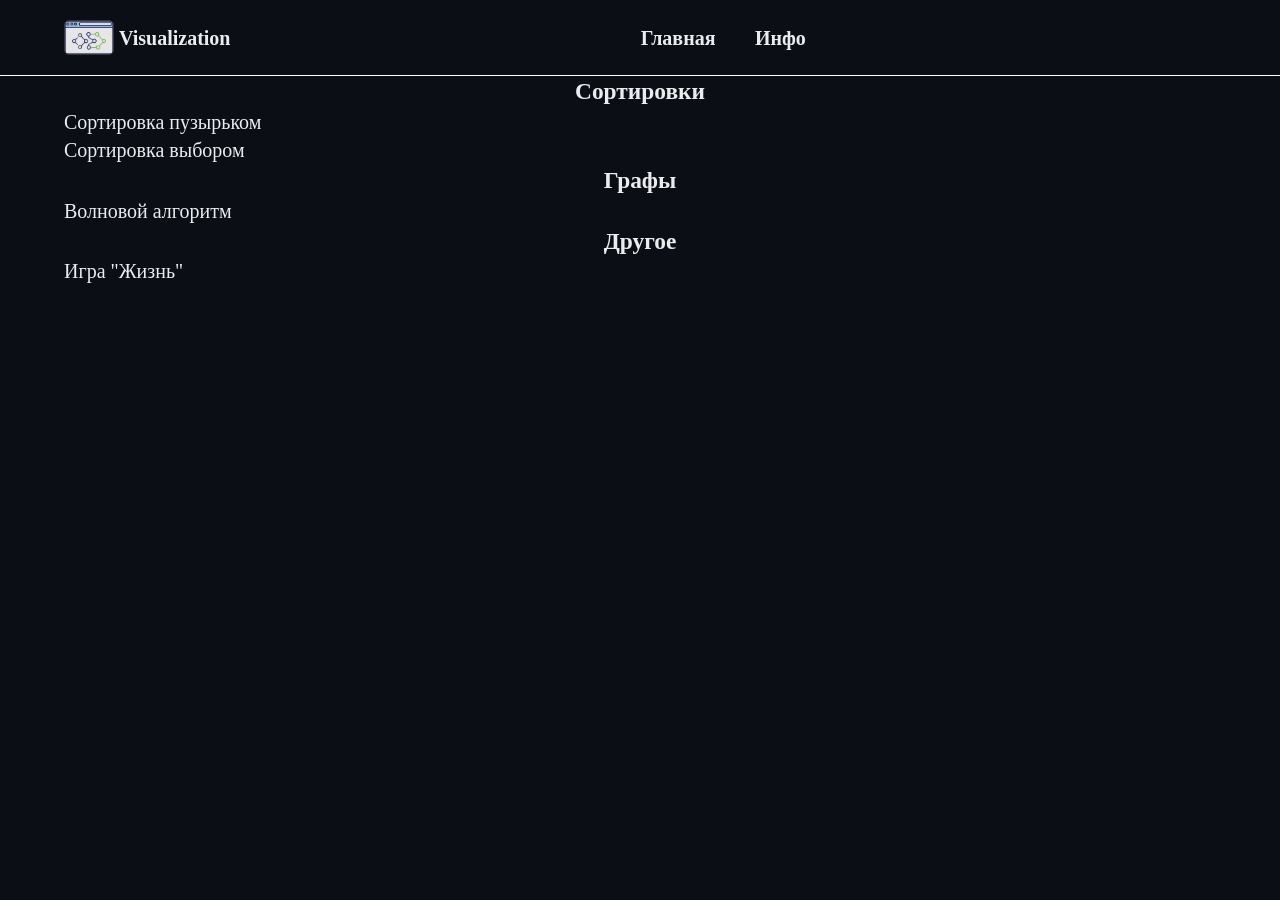
<file: index.html>
<!DOCTYPE html>
<html lang="en">
<head>
    <meta charset="UTF-8">
    <meta name="viewport" content="width=device-width, initial-scale=1.0">
    <title>Visualization</title>
    <link rel="stylesheet" href="css/style.css">
    <link rel="shortcut icon" href="photo/favicon.png" type="image/x-icon">
</head>
<body>
    <header class="main_header">
        <section class="header">
            <div class="logo">
                <img src="photo/favicon.png" alt="logo" width="50px" class="logopng">
                <h4 class="logo_text">Visualization</h4>
            </div>
            <ul class="header_menu">
                <li class="button_header">
                    <a href="./index.html"><h4>Главная</h4></a>
                </li>
                <li class="button_header">
                    <a href="html/info.html"><h4>Инфо</h4></a>
                </li>
            </ul>
        </section>
    </header>

    <main>
        <section>
            <article>
                <h1>Сортировки</h1>
                <ul>
                    <li>
                        <a href="html/bubble_sorting.html">Сортировка пузырьком</a>
                    </li>
                    <li>
                        <a href="html/sorting_by_choice.html">Сортировка выбором</a>
                    </li>
                </ul>
            </article>
            <article>
                <h1>Графы</h1>
                <ul>
                    <li>
                        <a href="html/wave_algorithm.html">Волновой алгоритм</a>
                    </li>
                </ul>
            </article>
            <article>
                <h1>Другое</h1>
                <ul>
                    <li>
                        <a href="html/life.html">Игра "Жизнь"</a>
                    </li>
                </ul>
            </article>
        </section>
    </main>
</body>
</html>
</file>
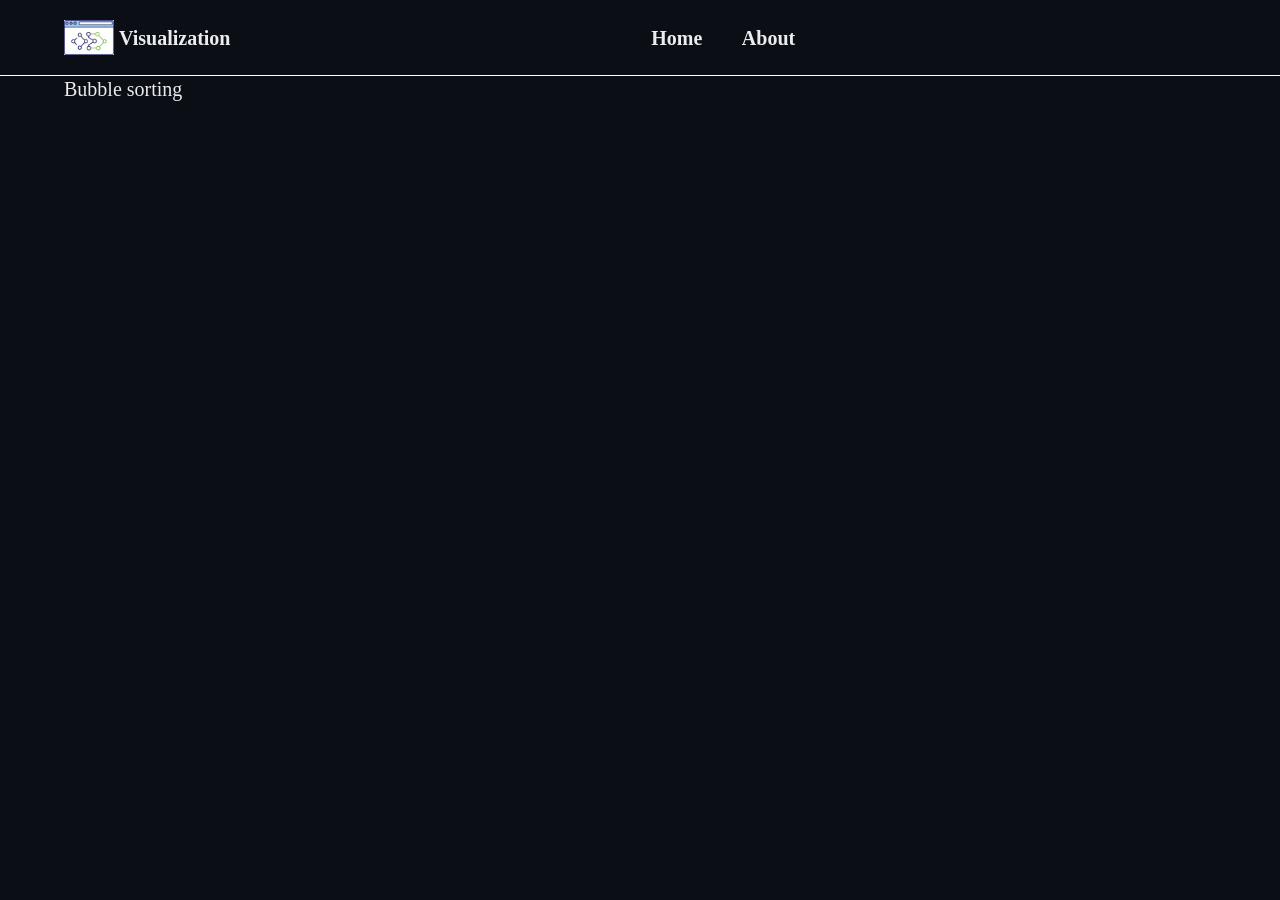
<file: index.html.html>
<!DOCTYPE html>
<html lang="en">
<head>
    <meta charset="UTF-8">
    <meta name="viewport" content="width=device-width, initial-scale=1.0">
    <title>Visualization</title>
    <link rel="stylesheet" href="css/style.css">
    <link rel="shortcut icon" href="photo/favicon.png" type="image/x-icon">
</head>
<body>
    <header class="main_header">
        <section class="header">
            <div class="logo">
                <img src="photo/favicon.png" alt="logo" width="50px">
                <h4 class="logo_text">Visualization</h4>
            </div>
            <ul class="header_menu">
                <li class="button_header">
                    <a href="./index.html"><h4>Home</h4></a>
                </li>
                <li class="button_header">
                    <h4>About</h4>
                </li>
            </ul>
        </section>
    </header>
    <main>
        <section>
            <article>
                <ul>
                    <li>
                        <a href="html/bubble_sorting.html">Bubble sorting</a>
                    </li>
                </ul>
            </article>
        </section>
    </main>
</body>
</html>
</file>
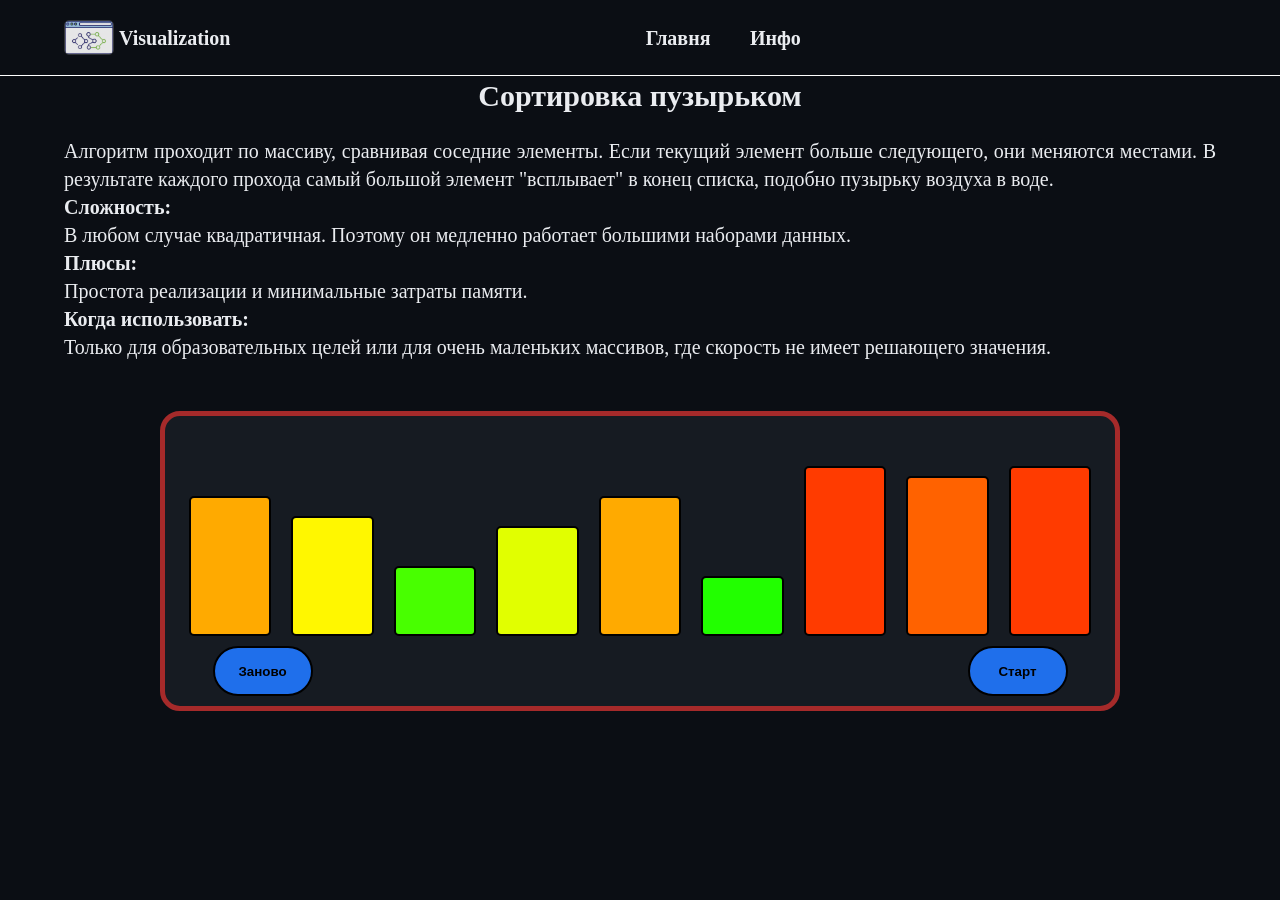
<file: html/bubble_sorting.html>
<!DOCTYPE html>
<html lang="en">
<head>
    <meta charset="UTF-8">
    <meta name="viewport" content="width=device-width, initial-scale=1.0">

    <title>Сортировка пузырьком</title>
    <link rel="shortcut icon" href="../photo/favicon.png" type="image/x-icon">

    <link rel="stylesheet" href="../css/visualBlock.css">
    <link rel="stylesheet" href="../css/style.css">
</head>
<body>
    <header class="main_header">
        <section class="header">
            <div class="logo">
                <img src="../photo/favicon.png" alt="logo" width="50px" class="logopng">
                <h4 class="logo_text">Visualization</h4>
            </div>
            <ul class="header_menu">
                <li class="button_header">
                    <a href="../index.html"><h4>Главня</h4></a>
                </li>
                <li class="button_header">
                    <a href="./info.html"><h4>Инфо</h4></a>
                </li>
            </ul>
        </section>
    </header>

    <main>
        <section>
            <h1>Сортировка пузырьком</h1>
            <article class="article_text">
                <p class="sorting">Алгоритм проходит по массиву, сравнивая соседние элементы. Если текущий элемент больше следующего, они меняются местами. В результате каждого прохода самый большой элемент "всплывает" в конец списка, подобно пузырьку воздуха в воде.</p>
                <ul class = "sorting">
                    <li>
                        <b>Сложность: </b>
                        <p>В любом случае квадратичная. Поэтому он медленно работает большими наборами данных.</p>
                    </li>
                    <li>
                        <b>Плюсы: </b>
                        <p>Простота реализации и минимальные затраты памяти.</p>
                    </li>
                    <li>
                        <b>Когда использовать: </b>
                        <p>Только для образовательных целей или для очень маленьких массивов, где скорость не имеет решающего значения.</p>
                    </li>
                </ul>
            </article>
        </section>

        <div id="visualBlock">
            <div id="container"></div>
            <div class="buttons">
                <button id="restart">Заново</button>
                <button id="start">Старт</button>
            </div>
        </div>

        <script type="module" src="../js/generate.js"></script>
        <script type="module" src="../js/bubbleSort.js"></script>
    </main>
</body>
</html>
</file>
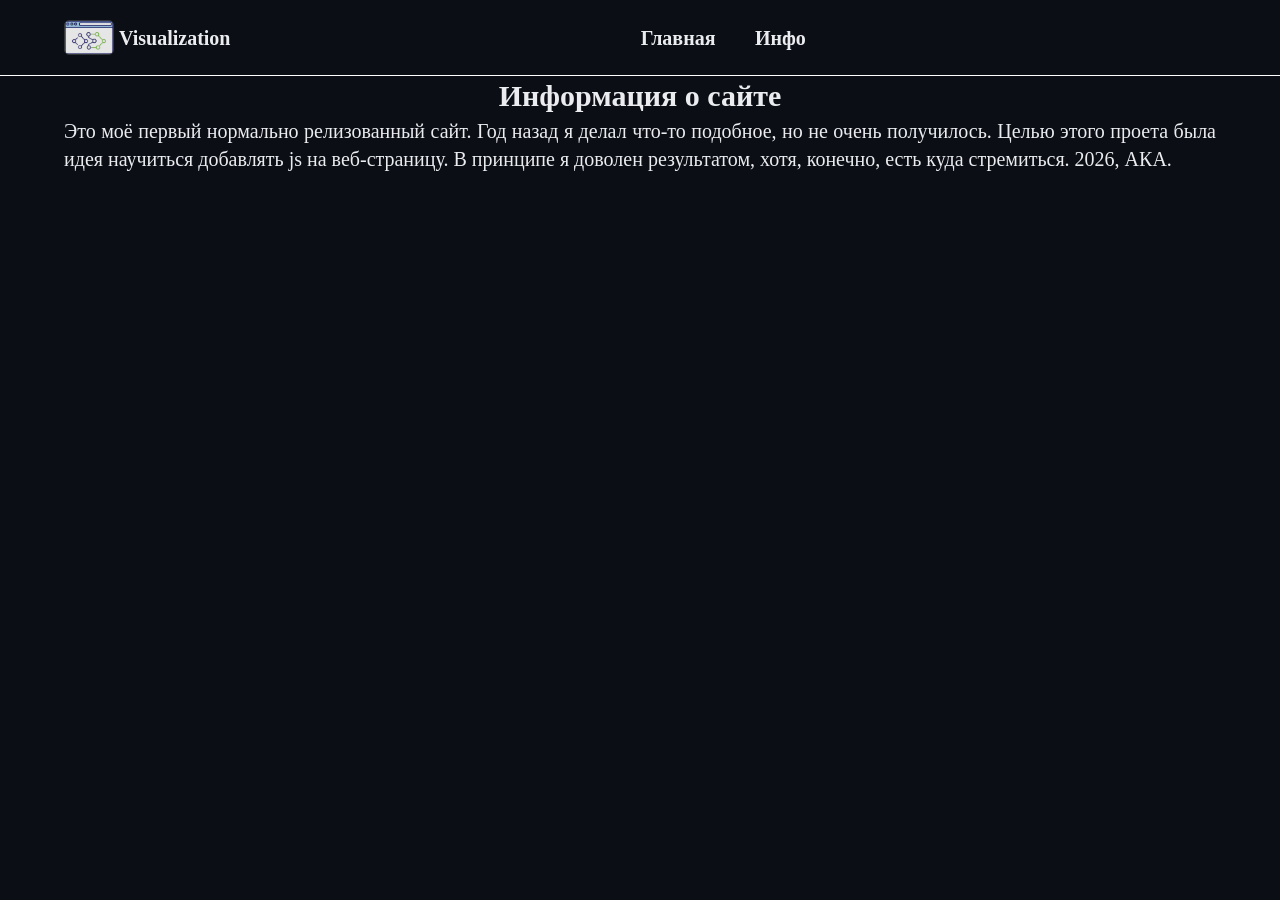
<file: html/info.html>
<!DOCTYPE html>
<html lang="en">
<head>
    <meta charset="UTF-8">
    <meta name="viewport" content="width=device-width, initial-scale=1.0">
    <title>Visualization</title>
    <link rel="stylesheet" href="../css/style.css">
    <link rel="shortcut icon" href="../photo/favicon.png" type="image/x-icon">
</head>
<body>
    <header class="main_header">
        <section class="header">
            <div class="logo">
                <img src="../photo/favicon.png" alt="logo" width="50px" class="logopng">
                <h4 class="logo_text">Visualization</h4>
            </div>
            <ul class="header_menu">
                <li class="button_header">
                    <a href="../index.html"><h4>Главная</h4></a>
                </li>
                <li class="button_header">
                    <a href="/html/info.html"><h4>Инфо</h4></a>
                </li>
            </ul>
        </section>
    </header>

    <main>
        <section>
            <h1>Информация о сайте</h1>
            <p>Это моё первый нормально релизованный сайт. Год назад я делал что-то 
                подобное, но не очень получилось. Целью этого проета была идея 
                научиться добавлять js на веб-страницу. В принципе я доволен результатом, 
                хотя, конечно, есть куда стремиться. 2026, АКА.
            </p>
        </section>
    </main>
</body>
</html>
</file>
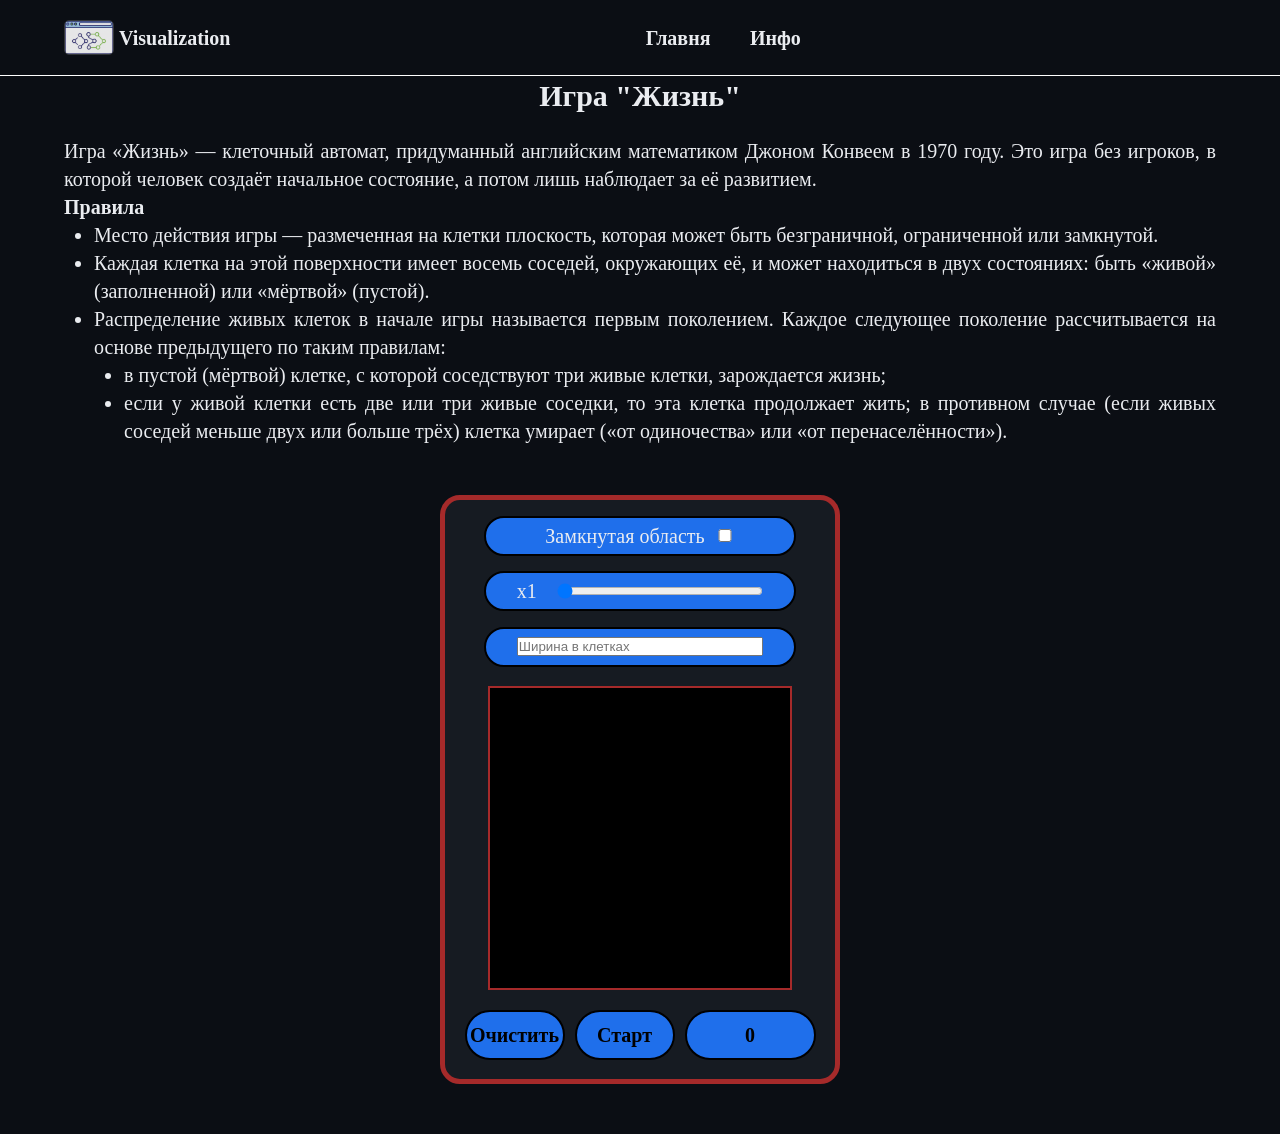
<file: html/life.html>
<!DOCTYPE html>
<html lang="en">
<head>
    <meta charset="UTF-8">
    <meta name="viewport" content="width=device-width, initial-scale=1.0">

    <title>Игра "Жизнь"</title>
    <link rel="shortcut icon" href="../photo/favicon.png" type="image/x-icon">

    <link rel="stylesheet" href="../css/grid.css">
    <link rel="stylesheet" href="../css/style.css">
</head>
<body>
    <header class="main_header">
        <section class="header">
            <div class="logo">
                <img src="../photo/favicon.png" alt="logo" width="50px" class="logopng">
                <h4 class="logo_text">Visualization</h4>
            </div>
            <ul class="header_menu">
                <li class="button_header">
                    <a href="../index.html"><h4>Главня</h4></a>
                </li>
                <li class="button_header">
                    <a href="./info.html"><h4>Инфо</h4></a>
                </li>
            </ul>
        </section>
    </header>

    <main>
        <section>
            <h1>Игра "Жизнь"</h1>
            <article class="article_text">
                <p class="sorting">Игра «Жизнь» — клеточный автомат, придуманный английским математиком Джоном Конвеем в 1970 году. 
                                    Это игра без игроков, в которой человек создаёт начальное состояние, а потом лишь наблюдает за её развитием.</p>
                <h4>Правила</h4>
                <ul class="ul_t">
                    <li class="marker_li">
                        Место действия игры — размеченная на клетки плоскость, которая может быть безграничной, ограниченной или замкнутой.
                    </li>
                    <li class="marker_li">
                        Каждая клетка на этой поверхности имеет восемь соседей, окружающих её, и может находиться в двух состояниях: быть «живой» (заполненной) или «мёртвой» (пустой).
                    </li>
                    <li class="marker_li">
                        <p>Распределение живых клеток в начале игры называется первым поколением. Каждое следующее поколение рассчитывается на основе предыдущего по таким правилам:</p>
                        <ul class="ul_t">
                            <li class="marker_li">
                                в пустой (мёртвой) клетке, с которой соседствуют три живые клетки, зарождается жизнь;
                            </li>
                            <li class="marker_li">
                                если у живой клетки есть две или три живые соседки, то эта клетка продолжает жить; в противном случае (если живых соседей меньше двух или больше трёх) клетка умирает («от одиночества» или «от перенаселённости»).
                            </li>
                        </ul>
                    </li>
                </ul>
            </article>
        </section>

        <section class="grid_block">
            <div class="textLabel">
                <label for="bodering_field" class="Lab">
                    Замкнутая область
                    <input type="checkbox" id="bodering_field" class="checkbox">
                </label>
                <label for="speed_mode" class="Lab">
                    <div id="forspeed">
                        <p id="speedtext">x1</p>
                        <input type="range" id="speed_mode" class="checkbox" min="1" max="20" step="1" value="1">
                    </div>
                </label>
                <label for="size_nume" class="Lab">
                    <input type="number" id="size_nume" min='1' max='128' placeholder="Ширина в клетках">
                </label>
            </div>
            
            <canvas id="canvas_life" width="1024px" height="1024px"></canvas>

            <div class="buttons_grid">
                <div class="buttons_inGrid">
                    <div class="button" id="clear">Очистить</div>
                    <div class="button" id="start">Старт</div>
                </div>
                <div id="grid_text"></div>
            </div>
        </section>
    </main>

    <script src="../js/gameLife.js"></script>
</body>
</html>
</file>
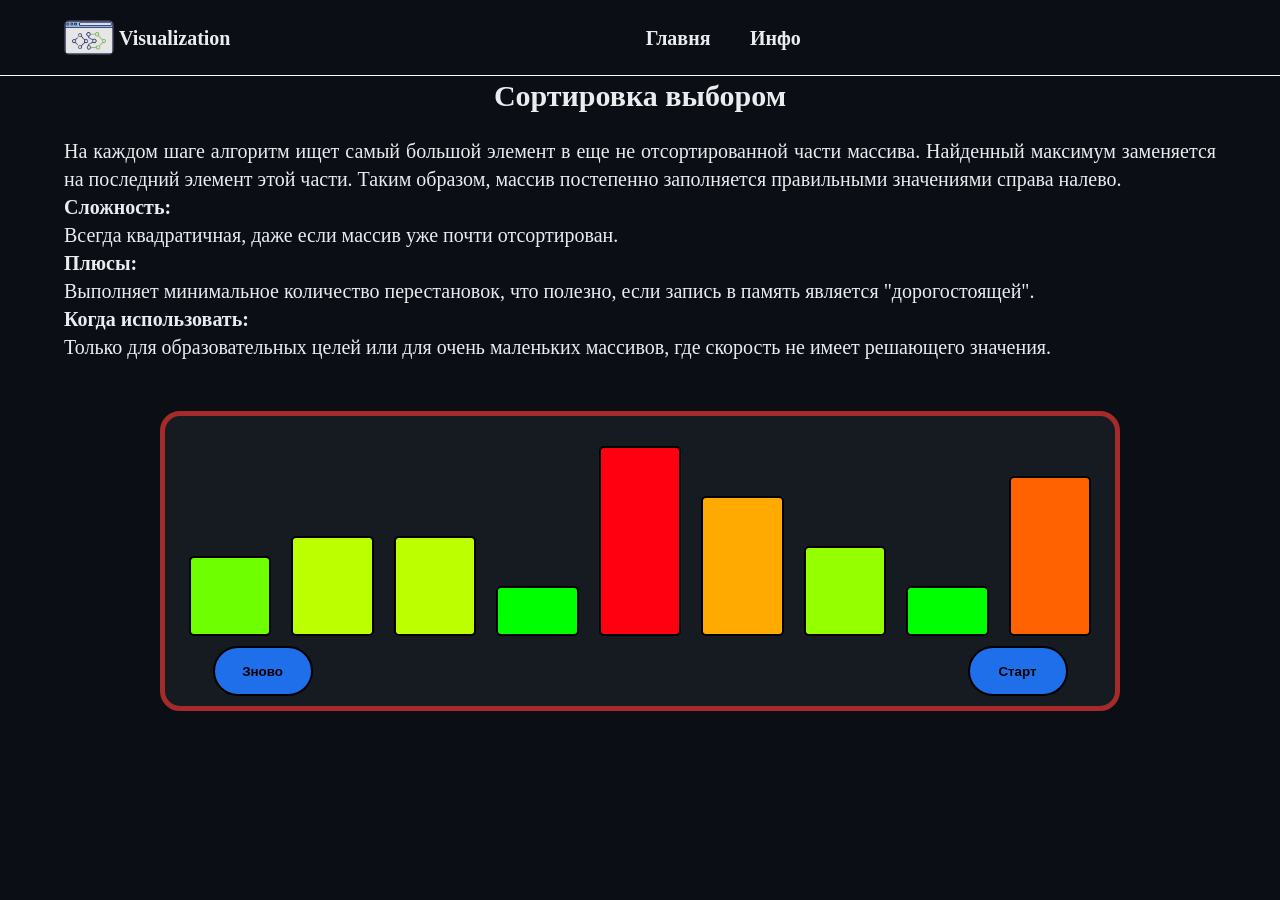
<file: html/sorting_by_choice.html>
<!DOCTYPE html>
<html lang="en">
<head>
    <meta charset="UTF-8">
    <meta name="viewport" content="width=device-width, initial-scale=1.0">

    <title>Сортировка выбором</title>
    <link rel="shortcut icon" href="../photo/favicon.png" type="image/x-icon">

    <link rel="stylesheet" href="../css/visualBlock.css">
    <link rel="stylesheet" href="../css/style.css">
</head>
<body>
    <header class="main_header">
        <section class="header">
            <div class="logo">
                <img src="../photo/favicon.png" alt="logo" width="50px" class="logopng">
                <h4 class="logo_text">Visualization</h4>
            </div>
            <ul class="header_menu">
                <li class="button_header">
                    <a href="../index.html"><h4>Главня</h4></a>
                </li>
                <li class="button_header">
                    <a href="./info.html"><h4>Инфо</h4></a>
                </li>
            </ul>
        </section>
    </header>

    <main>
        <section>
            <h1>Сортировка выбором</h1>
            <article class="article_text">
                <p class="sorting">На каждом шаге алгоритм ищет самый большой элемент в еще не отсортированной части массива. Найденный максимум заменяется на последний элемент этой части. Таким образом, массив постепенно заполняется правильными значениями справа налево.</p>
                <ul class = "sorting">
                    <li>
                        <b>Сложность: </b>
                        <p>Всегда квадратичная, даже если массив уже почти отсортирован.</p>
                    </li>
                    <li>
                        <b>Плюсы: </b>
                        <p>Выполняет минимальное количество перестановок, что полезно, если запись в память является "дорогостоящей".</p>
                    </li>
                    <li>
                        <b>Когда использовать: </b>
                        <p>Только для образовательных целей или для очень маленьких массивов, где скорость не имеет решающего значения.</p>
                    </li>
                </ul>
            </article>
        </section>

        <div id="visualBlock">
            <div id="container"></div>
            <div class="buttons">
                <button id="restart">Зново</button>
                <button id="start">Старт</button>
            </div>
        </div>

        <script type="module" src="../js/generate.js"></script>
        <script type="module" src="../js/choice_sorting.js"></script>
    </main>
</body>
</html>
</file>
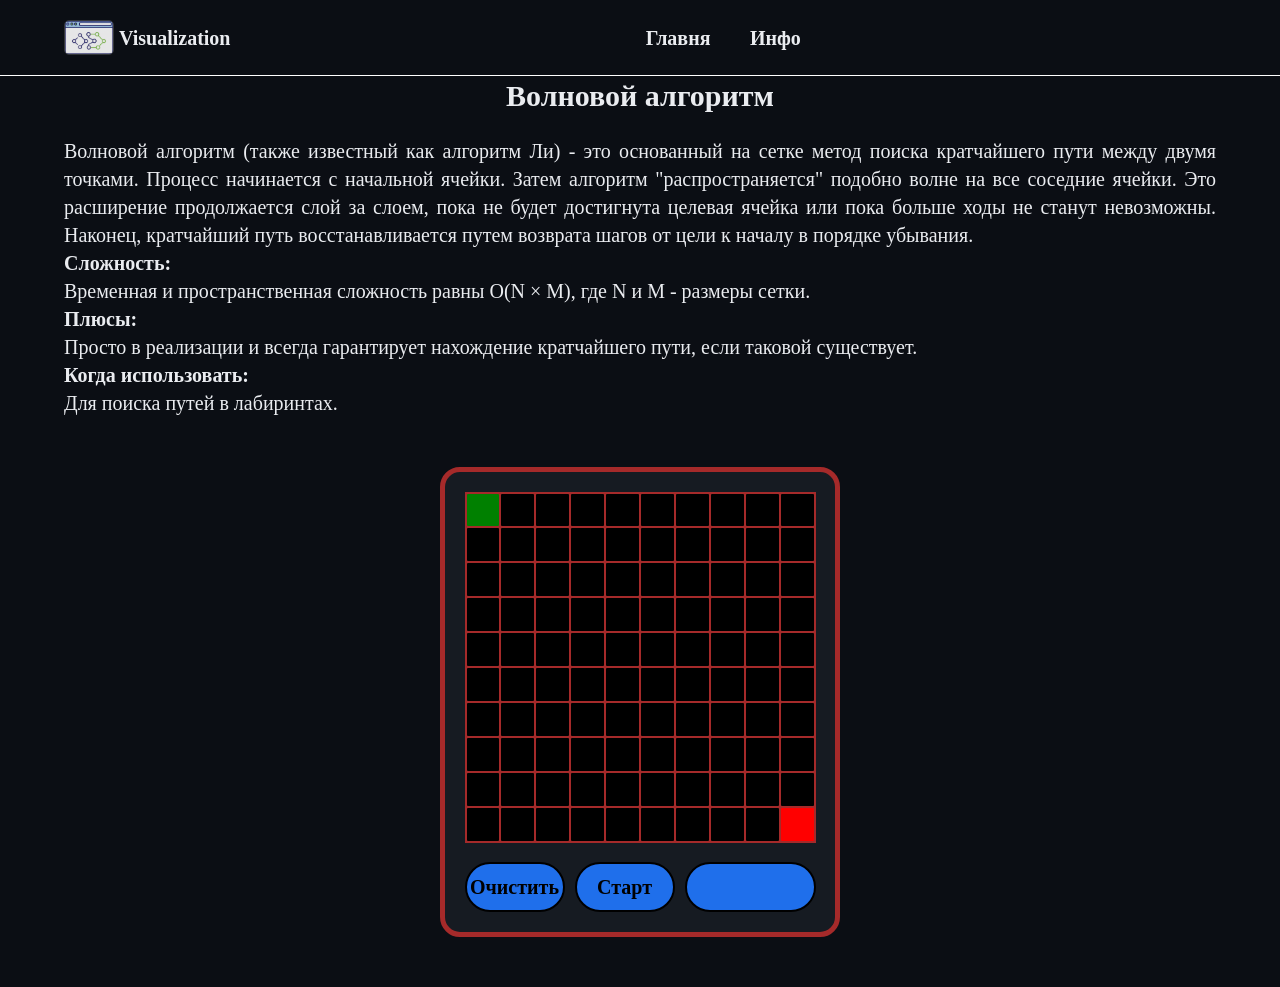
<file: html/wave_algorithm.html>
<!DOCTYPE html>
<html lang="en">
<head>
    <meta charset="UTF-8">
    <meta name="viewport" content="width=device-width, initial-scale=1.0">

    <title>Волновой алгоритм</title>
    <link rel="shortcut icon" href="../photo/favicon.png" type="image/x-icon">

    <link rel="stylesheet" href="../css/grid.css">
    <link rel="stylesheet" href="../css/style.css">
</head>
<body>
    <header class="main_header">
        <section class="header">
            <div class="logo">
                <img src="../photo/favicon.png" alt="logo" width="50px" class="logopng">
                <h4 class="logo_text">Visualization</h4>
            </div>
            <ul class="header_menu">
                <li class="button_header">
                    <a href="../index.html"><h4>Главня</h4></a>
                </li>
                <li class="button_header">
                    <a href="./info.html"><h4>Инфо</h4></a>
                </li>
            </ul>
        </section>
    </header>

    <main>
        <section>
            <h1>Волновой алгоритм</h1>
            <article class="article_text">
                <p class="sorting">Волновой алгоритм (также известный как алгоритм Ли) - это основанный на сетке метод поиска кратчайшего пути между двумя точками. Процесс начинается с начальной ячейки. Затем алгоритм "распространяется" подобно волне на все соседние ячейки. Это расширение продолжается слой за слоем, пока не будет достигнута целевая ячейка или пока больше ходы не станут невозможны. Наконец, кратчайший путь восстанавливается путем возврата шагов от цели к началу в порядке убывания.</p>
                <ul class = "sorting">
                    <li>
                        <b>Сложность: </b>
                        <p>Временная и пространственная сложность равны O(N × M), где N и M - размеры сетки.</p>
                    </li>
                    <li>
                        <b>Плюсы: </b>
                        <p>Просто в реализации и всегда гарантирует нахождение кратчайшего пути, если таковой существует.</p>
                    </li>
                    <li>
                        <b>Когда использовать: </b>
                        <p>Для поиска путей в лабиринтах.</p>
                    </li>
                </ul>
            </article>
        </section>

        <section class="grid_block">
            <div id="grid_container"></div>
            <div class="buttons_grid">
                <div class="buttons_inGrid">
                    <div class="button" id="clear">Очистить</div>
                    <div class="button" id="start">Старт</div>
                </div>
                <div id="grid_text"></div>
            </div>
        </section>
    </main>

    <script src="../js/grid_generate.js"></script>
    <script src="../js/lee.js"></script>
</body>
</html>
</file>
<file: css/style.css>
* {
    margin: 0;
    padding: 0;
    box-sizing: border-box;
}
.main_header {
    width: 100%;
    position: fixed;
    background-color: #0B0E14;
    border-bottom: 1px solid rgb(255, 255, 255);
}
.header {
    width: 90%;
    height: 75px;
    margin: 0 auto;
    display: flex;
    justify-content: space-between;
    align-items: center;
}
.logo {
    display: flex;
    flex-direction: row;
    align-items: center;
}
.logo_text {
    margin-left: 5px;
}
.logopng {
    border: 1px solid #383b3e;
    border-radius: 5px;
    opacity: 0.9;
}
.header_menu {
    display: flex;
    flex-direction: row;
    align-items: center;
    flex-grow: 1;
    justify-content: center;
}
.button_header {
    margin: 0 2%;
}
body {
    font-size: 20px;
    margin: 0 0;
    text-align: justify;
    background-color: #0B0E14;
    color: #eaecf0;
    line-height: 1.4;
}
main {
    width: 90%;
    margin: 0 auto;
    padding-top: 75px;
}
li {
    list-style-type: none;
}
a {
    color: #eaecf0;
    text-decoration: none;
}
a:hover {
    color: #383b3e;
}
.marker_li {
    list-style-type: disc;
}
.article_text {
    margin: 20px 0;
}
h1 {
    text-align: center;
}
.ul_t {
    margin-left: 30px;
}
p {
    font-weight: 200;
}
</file>
<file: css/visualBlock.css>
* {
    box-sizing: border-box;
}
#visualBlock {
    width: 100%;
    max-width: 960px;
    margin: 50px auto;
    height: 300px;
    background-color: #161B22;
    border: 5px solid brown;
    border-radius: 20px;
}
#container {
    width: 95%;
    height: 210px;
    margin: 10px auto 0 auto;
    display: flex;
    justify-content: space-between;
    gap: 20px;
    align-items: end;
}
.rect {
    flex-grow: 1;
    border: 2px solid black;
    border-radius: 5px;
    position: relative;
    transition: height 0.5s ease-in-out, background-color 0.5s ease-in-out;
}
button {
    height: 50px;
    width: 100px;
    border: 2px solid black;
    border-radius: 100px;
    background-color: #1F6FEB;
    transition: transform 0.1s ease-in-out,  box-shadow 0.1s ease-in-out;
    color: black;
    font-weight: 600;
}
button:hover {
    background-color: #58A6FF;
    box-shadow: 0px 0px 5px 5px rgba(255, 255, 255, 0.1);
    transform: scale(110%);
    transition: transform 0.4s ease-in-out, box-shadow 0.4s ease-in-out;
}
button:active {
    background-color: grey;
}
.buttons {
    width: 90%;
    margin: 10px auto;
    display: flex;
    align-items: center;
    justify-content: space-between;
}
</file>
<file: css/grid.css>
.grid_block {
    background-color: #161B22;
    border: 5px solid brown;
    border-radius: 20px;
    max-width: 400px;
    margin: 50px auto;
    height: auto;
}
canvas {
    max-width: 300px;
    width: 90%;
    aspect-ratio: 1 / 1;
    box-sizing: content-box;
    border: 2px solid brown;
    background-color: black;
    display: block;
    margin: 5% auto;
}
#grid_container {
    width: 90%;
    height: auto;
    margin: 5% auto;
    background-color: brown;
    border: 2px solid brown;
    display: grid;
    grid-template-columns: repeat(10, 1fr);
    gap: 2px;
}
.cell {
    background-color: black;
    aspect-ratio: 1 / 1;
    border-radius: 1px;
}
.white {
    background-color: white;
}
.buttons_grid {
    display: flex;
    justify-content: space-between;
    margin: 0 auto 5% auto;
    width: 90%;
    gap: 10px;
}
.buttons_inGrid{
    display: flex;
    justify-content: start;
    flex-wrap: wrap;
    gap: 10px;
    color: black;
    font-weight: 600;
}
.button {
    width: 100px;
    height: 50px;
    border: 2px solid black;
    border-radius: 100px;
    background-color: #1F6FEB;
    transition: transform 0.1s ease-in-out,  box-shadow 0.1s ease-in-out;
    display: flex;
    justify-content: center;
    align-items: center;
    color: black;
}
.button:hover {
    background-color: #58A6FF;
    box-shadow: 0px 0px 5px 5px rgba(255, 255, 255, 0.1);
    transform: scale(110%);
    transition: transform 0.4s ease-in-out, box-shadow 0.4s ease-in-out;
}
#grid_text {
    width: 100px;
    height: 50px;
    border: 2px solid black;
    border-radius: 100px;
    background-color: #1F6FEB;
    flex-grow: 1;
    display: flex;
    justify-content: center;
    align-items: center;
    color: black;
    font-weight: 600;
}
.textLabel {
    display: flex;
    flex-direction: column;
    width: 80%;
    margin: 0 auto;
}
.Lab {
    display: flex;
    justify-content: center;
    height: 40px;
    align-items: center;
    gap: 10px;
    margin-top: 5%;
    background-color: #1F6FEB;
    border: 2px solid black;
    border-radius: 100px;
}
.checkbox {
    width: 20px;
}
#size_nume {
    width: 80%;
}
#forspeed {
    width: 80%;
    display: flex;
    justify-content: space-between;
    gap: 20px;
}
#speed_mode {
    flex-grow: 1;
}
</file>
